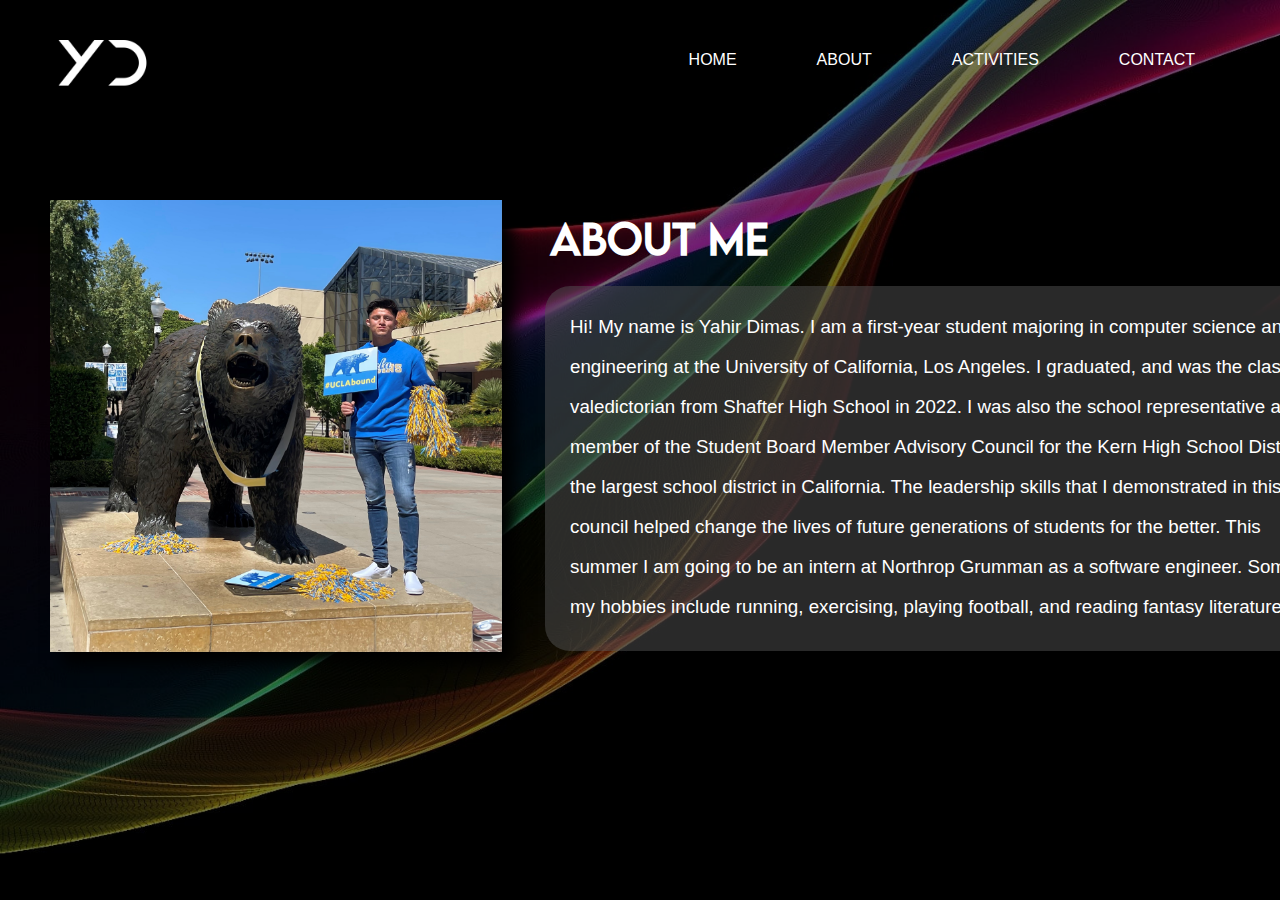
<file: about.html>
<html lang = "en">
    <head>
        <meta charset = "UTF-8" />
        <meta http-equiv = "X-UA-Compatible" content = "IE=edge" />
        <meta name = "viewport" content = "width=device-width, intitial-scale=1.0" />
        <link rel = "stylesheet" href = "about.css" />
        <title>The Experience</title>
    </head>
    <body>
        <header>
            <div id = "brand"><img src = "logo.png"  class = "logo" width = "120" height = "80"></div>
            <nav>
                <ul>
                    <li><a href = "index.html">Home</a></li>
                    <li><a href = "about.html">About</a></li>
                    <li><a href = "activities.html">Activities</a></li>
                    <li><a href = "contact.html">Contact</a></li>
                </ul>
            </nav>
            <div id = "hamburger-icon" onclick = "toggleMobileMenu(this)">
                <div class = "bar1"></div>
                <div class = "bar2"></div>
                <div class = "bar3"></div>
                <ul class = "mobile-menu">
                    <li><a href = "index.html">Home</a></li>
                    <li><a href = "about.html">About</a></li>
                    <li><a href = "activities.html">Activities</a></li>
                    <li><a href = "contact.html">Contact</a></li>
                </ul>
            </div>
        </header>
        <img class = "box-shadow" src = "about.jpg" alt = "Portrait">
        <h1>ABOUT ME</h1>
        <div class = "border">
            <p>Hi! My name is Yahir Dimas. I am a first-year student majoring in computer science and engineering 
                at the University of California, Los Angeles. I graduated, and was the class valedictorian from 
                Shafter High School in 2022. I was also the school representative and a member of the Student 
                Board Member Advisory Council for the Kern High School District, the largest school district in 
                California. The leadership skills that I demonstrated in this council helped change the lives of 
                future generations of students for the better. This summer I am going to be an intern at Northrop 
                Grumman as a software engineer. Some of my hobbies include running, exercising, playing 
                football, and reading fantasy literature.</p>
        </div>
      <script src = "script.js"></script>
    </body>
</html>
</file>
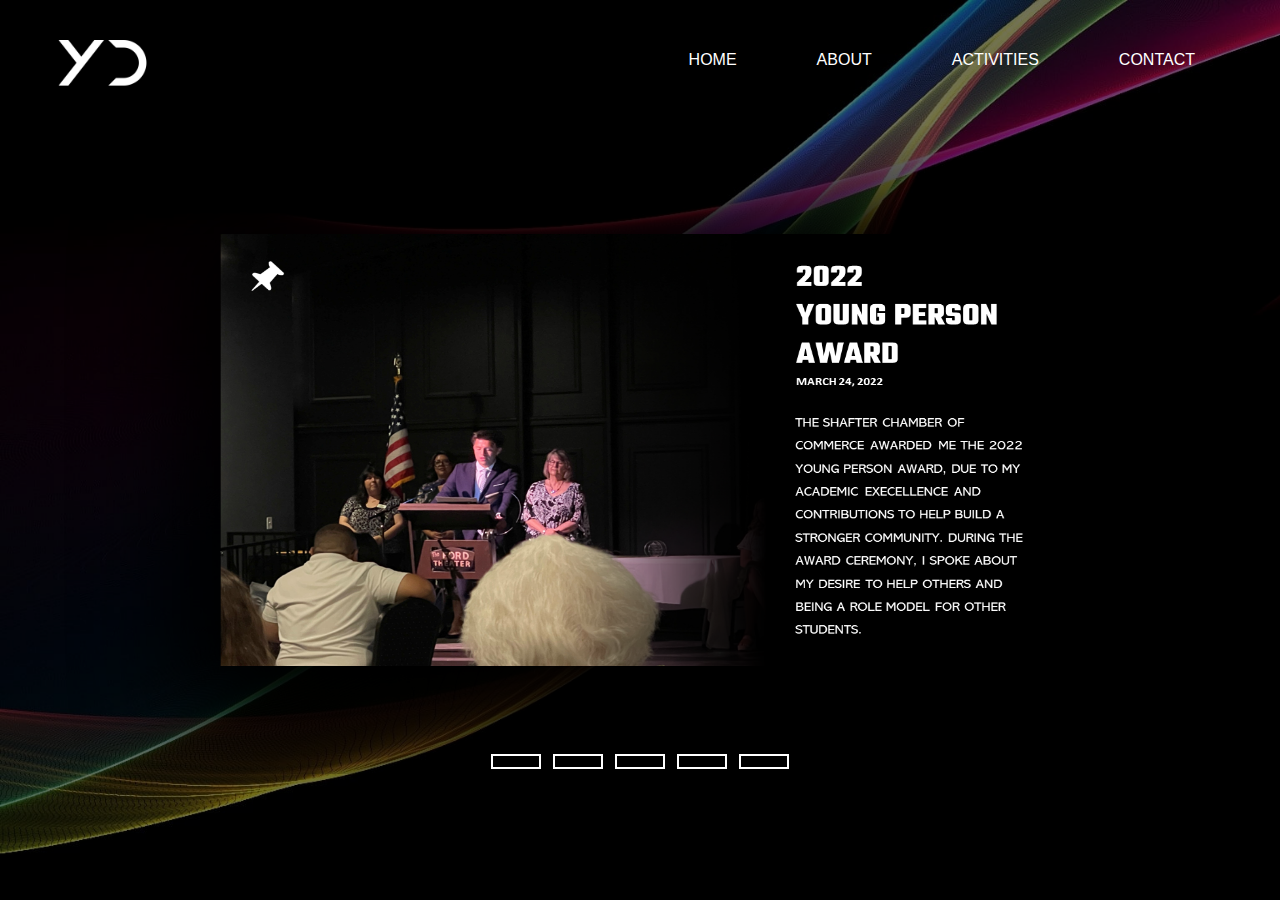
<file: activities.html>
<html lang = "en">
    <head>
        <meta charset = "UTF-8" />
        <meta http-equiv = "X-UA-Compatible" content = "IE=edge" />
        <meta name = "viewport" content = "width=device-width, intitial-scale=1.0" />
        <link rel = "stylesheet" href = "activities.css" />
        <title>The Experience</title>
    </head>
    <body>
        <header>
            <div id = "brand"><img src = "logo.png"  class = "logo" width = "120" height = "80"></div>
            <nav>
                <ul>
                    <li><a href = "index.html">Home</a></li>
                    <li><a href = "about.html">About</a></li>
                    <li><a href = "activities.html">Activities</a></li>
                    <li><a href = "contact.html">Contact</a></li>
                </ul>
            </nav>
            <div id = "hamburger-icon" onclick = "toggleMobileMenu(this)">
                <div class = "bar1"></div>
                <div class = "bar2"></div>
                <div class = "bar3"></div>
                <ul class = "mobile-menu">
                    <li><a href = "index.html">Home</a></li>
                    <li><a href = "about.html">About</a></li>
                    <li><a href = "activities.html">Activities</a></li>
                    <li><a href = "contact.html">Contact</a></li>
                </ul>
            </div>
        </header>

  <div class = "slidershow middle">
    <div class = "slides">
      <input type = "radio" name = "rate" id = "r1" checked>
      <input type = "radio" name = "rate" id = "r2">
      <input type = "radio" name = "rate" id = "r3">
      <input type = "radio" name = "rate" id = "r4">
      <input type = "radio" name = "rate" id = "r5">

      <div class = "slide s1">
        <img src = "first.png" alt = "award">
      </div>
      <div class = "slide">
        <img src = "second.png" alt = "shpe">
      </div>
      <div class = "slide">
        <img src = "third.png" alt = "graduation">
      </div>
      <div class = "slide">
        <img src = "fourth.png" alt = "work">
      </div>
      <div class = "slide">
        <img src = "fifth.png" alt = "running">
      </div>
    </div>
  </div>

  <div class = "movement">
    <label for = "r1" class = "bar"></label>
    <label for = "r2" class = "bar"></label>
    <label for = "r3" class = "bar"></label>
    <label for = "r4" class = "bar"></label>
    <label for = "r5" class = "bar"></label>
  </div>


  <img class = "first" src = "one.png" alt = "award">

  <img class = "second" src = "two.png" alt = "shpe">


  <img class = "third" src = "three.png" alt = "graduation">


  <img class = "fourth" src = "four.png" alt = "work">


  <img class = "fifth" src = "five.png" alt = "running">

  <script src = "script.js"></script>

</body>
</html>
</file>
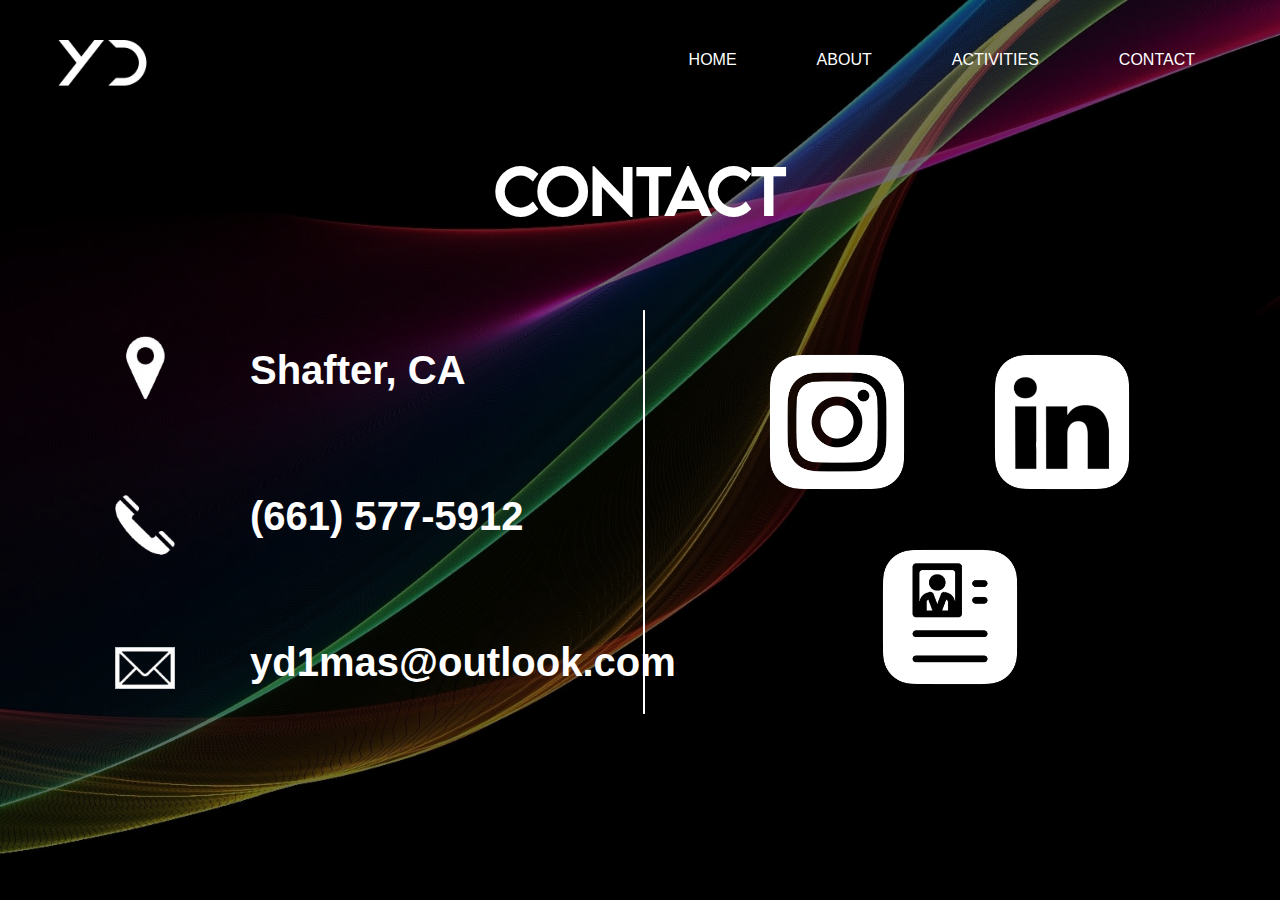
<file: contact.html>
<html lang = "en">
    <head>
        <meta charset = "UTF-8" />
        <meta http-equiv = "X-UA-Compatible" content = "IE=edge" />
        <meta name = "viewport" content = "width=device-width intitial-scale=1.0" />
        <link rel = "stylesheet" href = "contact.css" />
        <title>The Experience</title>
    </head>
    <body>
        <header>
            <div id = "brand"><img src = "logo.png"  class = "logo" width = "120" height = "80"></div>
            <nav>
                <ul>
                    <li><a href = "index.html">Home</a></li>
                    <li><a href = "about.html">About</a></li>
                    <li><a href = "activities.html">Activities</a></li>
                    <li><a href = "contact.html">Contact</a></li>
                </ul>
            </nav>
            <div id = "hamburger-icon" onclick = "toggleMobileMenu(this)">
                <div class = "bar1"></div>
                <div class = "bar2"></div>
                <div class = "bar3"></div>
                <ul class = "mobile-menu">
                    <li><a href = "index.html">Home</a></li>
                    <li><a href = "about.html">About</a></li>
                    <li><a href = "activities.html">Activities</a></li>
                    <li><a href = "contact.html">Contact</a></li>
                </ul>
            </div>
        </header>
              <h1>CONTACT</h1>
              <img class = "icons" src = "icons.png" alt = "Contacts">
              <p>Shafter, CA<br>
              </br>(661) 577-5912<br>
              </br>yd1mas@outlook.com</p>
              <a href = "https://www.instagram.com/yd1mas/" target = "_blank">
                <img class = "instagram" src = "instagram.png" alt = "Instagram">
              </a>
              <a href = "https://www.linkedin.com/in/yd1mas/" target = "_blank">
                <img class = "linkedIn" src = "linkedIn.png" alt = "LinkedIn">
              </a>
              <a href = "SHPE Resume - Yahir Dimas.pdf" target = "_blank">
                <img class = "resume" src = "resume.png" alt = "Resume">
              </a>
              <img class = "border" src = "border.png" alt = "Border">
        <script src = "script.js"></script>
  </body>
</html>
</file>
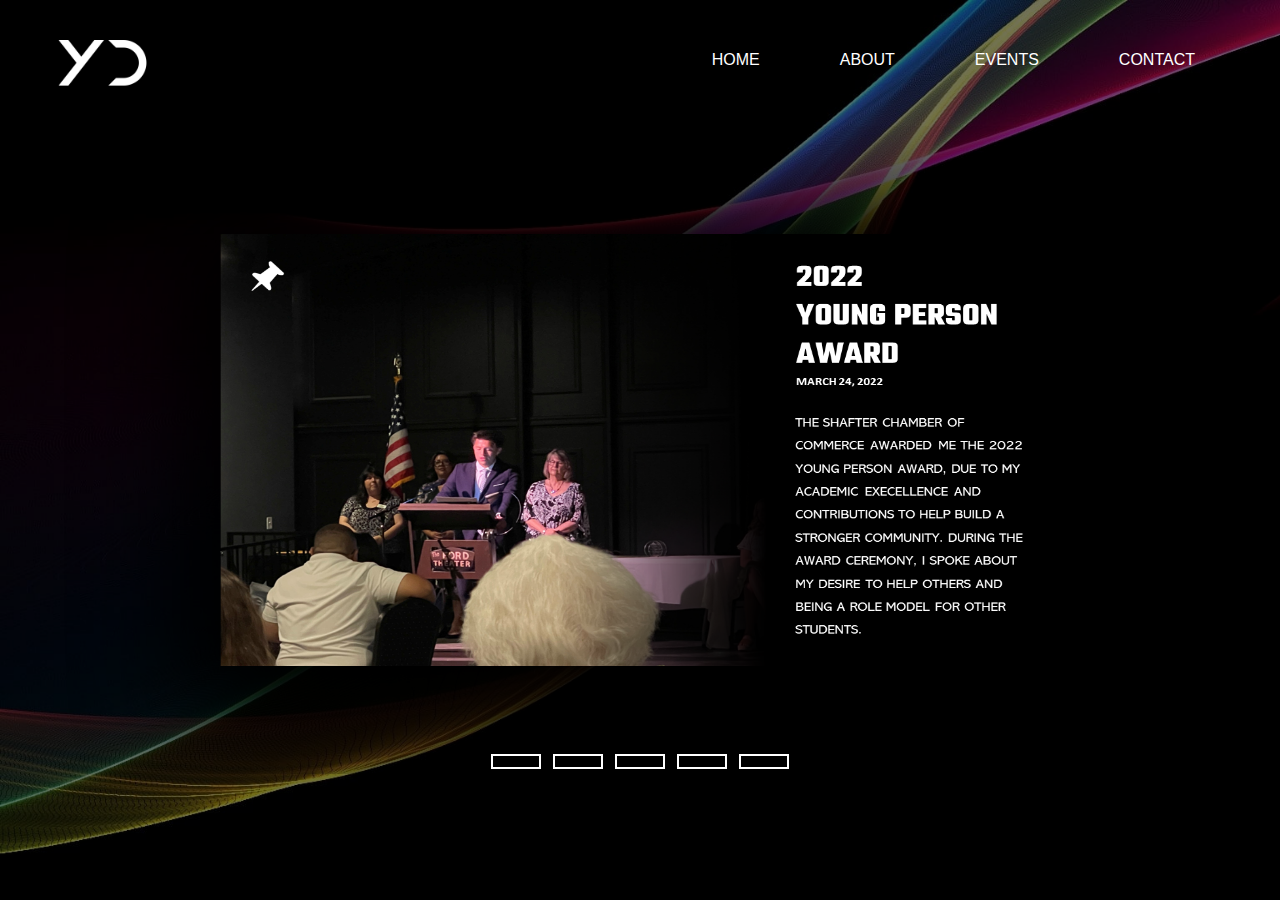
<file: events.html>
<html lang = "en">
    <head>
        <meta charset = "UTF-8" />
        <meta http-equiv = "X-UA-Compatible" content = "IE=edge" />
        <meta name = "viewport" content = "width=device-width, intitial-scale=1.0" />
        <link rel = "stylesheet" href = "events.css" />
        <title>The Experience</title>
    </head>
    <body>
        <header>
            <div id = "brand"><img src = "logo.png"  class = "logo" width = "120" height = "80"></div>
            <nav>
                <ul>
                  <li><a href = "./">Home</a></li>
                  <li><a href = "./about">About</a></li>
                  <li><a href = "./events">Events</a></li>
                  <li><a href = "./contact">Contact</a></li>
                </ul>
            </nav>
            <div id = "hamburger-icon" onclick = "toggleMobileMenu(this)">
                <div class = "bar1"></div>
                <div class = "bar2"></div>
                <div class = "bar3"></div>
                <ul class = "mobile-menu">
                  <li><a href = "./">Home</a></li>
                  <li><a href = "./about">About</a></li>
                  <li><a href = "./events">Events</a></li>
                  <li><a href = "./contact">Contact</a></li>
                </ul>
            </div>
        </header>

  <div class = "slidershow middle">
    <div class = "slides">
      <input type = "radio" name = "rate" id = "r1" checked>
      <input type = "radio" name = "rate" id = "r2">
      <input type = "radio" name = "rate" id = "r3">
      <input type = "radio" name = "rate" id = "r4">
      <input type = "radio" name = "rate" id = "r5">

      <div class = "slide s1">
        <img src = "first.png" alt = "award">
      </div>
      <div class = "slide">
        <img src = "second.png" alt = "shpe">
      </div>
      <div class = "slide">
        <img src = "third.png" alt = "graduation">
      </div>
      <div class = "slide">
        <img src = "fourth.png" alt = "work">
      </div>
      <div class = "slide">
        <img src = "fifth.png" alt = "running">
      </div>
    </div>
  </div>

  <div class = "movement">
    <label for = "r1" class = "bar"></label>
    <label for = "r2" class = "bar"></label>
    <label for = "r3" class = "bar"></label>
    <label for = "r4" class = "bar"></label>
    <label for = "r5" class = "bar"></label>
  </div>


  <img class = "first" src = "one.png" alt = "award">

  <img class = "second" src = "two.png" alt = "shpe">


  <img class = "third" src = "three.png" alt = "graduation">


  <img class = "fourth" src = "four.png" alt = "work">


  <img class = "fifth" src = "five.png" alt = "running">

  <script src = "script.js"></script>

</body>
</html>
</file>
<file: about.css>
* {
    padding: 0;
    margin: 0;
    box-sizing: border-box;
    font-family: sans-serif;
}

html, body {
    width: 100%;
    height: 100%;
    margin: 0;
    padding: 0;
    overflow-x: hidden;
    color: black;
    background-color: black;
}

body {
    width: 100%;
    height: 127.5vh;
    background-image: url(background.png);
    background-size: cover;
    background-position: center;
    color: black;
    background-color: black;
}

header a {
    text-decoration: none;
}

header {
    padding: 0 20px;
    background-color: transparent;
    height: 50px;
    display: flex;
    justify-content: space-between;
}

#brand {
    align-items: center;
    margin: 20px 30px;
    cursor: pointer;
}

ul {
    list-style: none;
    height: 100%;
    display: flex;
    align-items: center;
    justify-content: space-around;
    margin-top: 35px;
    margin-right: 25px;
}

ul a {
    color: white;
    text-transform: uppercase;
}

ul li {
    list-style: none;
    display: inline-block;
    margin: 0 40px;
    position: relative;

}

ul li::after {
    content: '';
    height: 3px;
    width: 0;
    background: white;
    position: absolute;
    left: 0;
    bottom: -10px;
    transition: 0.5s;
}

ul li:hover::after {
    width: 100%;
}

#hamburger-icon {
    margin-top: 40px;
    margin-right: 25px;
    display: none;
    cursor: pointer;
}

#hamburger-icon div {
    width: 35px;
    height: 3px;
    background-color: white;
    margin: 6px 0;
    transition: 0.4s;
}

.open .bar1 {
    -webkit-transform: rotate(-45deg) translate(-6px, 6px);
    transform: rotate(-45deg) translate(-6px, 6px);
}

.open .bar2 {
    opacity: 0;
}

.open .bar3 {
    -webkit-transform: rotate(45deg) translate(-6px, -8px);
    transform: rotate(45deg) translate(-6px, -8px);
}

.open .mobile-menu {
    display: flex;
    flex-direction: column;
    align-items: center;
    justify-content: flex-start;
}

.mobile-menu {
    display: none;
    position: absolute;
    top: 80px;
    right: 1.5rem;
    height: calc(100vh - 50px);
    width: 30%;
    background: rgba(82, 82, 82, 0.5);
    height: 340px;
    border-radius: 25px;
}

.mobile-menu li {
    margin-top: 40px;
    margin-bottom: 20px;
}

@font-face {
    font-family: lemon;
    src:url(LEMONMILK-Regular.otf);
}

/*Media Content*/
img.box-shadow {
    box-shadow: .75em .75em 1em black;
    display: block;
    margin-left: auto;
    margin-right: auto;
    height: 301.44px;
    width: 301.44px;
    margin-top: 100px;
}

h1{
    color: white;
    font-family: lemon;
    font-size: 20px;
    margin-top: 20px;
    text-align: center;
}

.border {
    background: rgba(82, 82, 82, 0.5);
    height: 425px;
    width: 350px;
    border-radius: 25px;
    margin-right: auto;
    margin-left: auto;
    display: block;
    margin-top: 15px;
    position: relative;
}

.border p {
    color: white;
    font-size: 16px;
    text-align: center;
    text-justify: inter-word;
    margin-right: 20px;
    margin-left: 20px;
    line-height: 22px;
    transform: translateY(3.5%);
    position: relative;
}

@media (max-width: 800px) {
    header nav {
        display: none;
    }

    #hamburger-icon {
        display: block;
    }

}

@media (min-width: 800px) {
    html, body {
        width: 100%;
        height: 100%;
        margin: 0;
        padding: 0;
        overflow-x: hidden;
        overflow-y: hidden;
    }
    
    body {
        width: 100%;
        height: 100vh;
        background-image: url(background.png);
        background-size: cover;
        background-position: center;
        color: black;
    }

    /* Desktop Content */

    h1 {
        font-size: 40px;
        font-family: lemon;
        text-align: left;
        margin-left: 550px;
        margin-top: -440px;
    }

    .border {
        background: rgba(82, 82, 82, 0.5);
        height: 365px;
        width: 800px;
        border-radius: 25px;
        margin-left: 545px;
        display: block;
        margin-top: 15px;
        position: relative;
    }

    .border p {
        font-size: 18.75px;
        margin-left: 25px;
        margin-right: 25px;
        margin-top: 20px;
        line-height: 40px;
        text-align: left;
        transform: translateY(6.5%);
    }

    img.box-shadow {
        box-shadow: .75em .75em 1em black;
        margin-left: 50px;
        width: 452.17px;
        height: 452.17px;
        margin-right: 40px;
        margin-top: 150px;
    }


}
</file>
<file: activities.css>
* {
    padding: 0;
    margin: 0;
    box-sizing: border-box;
    font-family: sans-serif;
}

html, body {
    width: 100%;
    height: 100%;
    margin: 0;
    padding: 0;
    overflow-x: hidden;
    color: black;
    background-color: black;
}

body {
    width: 100%;
    height: 155vh;
    background-image: url(background.png);
    background-size: cover;
    background-position: center;
    color: black;
    background-color: black;
}

header a {
    text-decoration: none;
}

header {
    padding: 0 20px;
    background-color: transparent;
    height: 50px;
    display: flex;
    justify-content: space-between;
}

#brand {
    align-items: center;
    margin: 20px 30px;
    cursor: pointer;
}

ul {
    list-style: none;
    height: 100%;
    display: flex;
    align-items: center;
    justify-content: space-around;
    margin-top: 35px;
    margin-right: 25px;
}

ul a {
    color: white;
    text-transform: uppercase;
}

ul li {
    list-style: none;
    display: inline-block;
    margin: 0 40px;
    position: relative;

}

ul li::after {
    content: '';
    height: 3px;
    width: 0;
    background: white;
    position: absolute;
    left: 0;
    bottom: -10px;
    transition: 0.5s;
}

ul li:hover::after {
    width: 100%;
}

#hamburger-icon {
    margin-top: 40px;
    margin-right: 25px;
    display: none;
    cursor: pointer;
}

#hamburger-icon div {
    width: 35px;
    height: 3px;
    background-color: white;
    margin: 6px 0;
    transition: 0.4s;
}

.open .bar1 {
    -webkit-transform: rotate(-45deg) translate(-6px, 6px);
    transform: rotate(-45deg) translate(-6px, 6px);
}

.open .bar2 {
    opacity: 0;
}

.open .bar3 {
    -webkit-transform: rotate(45deg) translate(-6px, -8px);
    transform: rotate(45deg) translate(-6px, -8px);
}

.open .mobile-menu {
    display: flex;
    flex-direction: column;
    align-items: center;
    justify-content: flex-start;
}

.mobile-menu {
    display: none;
    position: absolute;
    top: 80px;
    right: 1.5rem;
    height: calc(100vh - 50px);
    width: 30%;
    background: rgba(82, 82, 82, 0.5);
    height: 340px;
    border-radius: 25px;
}

.mobile-menu li {
    margin-top: 40px;
    margin-bottom: 20px;
}

.slidershow {
    display: none;
}

.middle {
    display: none;
}

.movement {
    display: none;
}

.bar {
    display: none;
}

.bar:hover {
    display: none;
}

input[name = "rate"] {
    display: none;
}


.slides {
    display: none;
}

.slide {
    display: none;
}

.slide img {
    display: none;
}

#r1:checked ~ .s1 {
    display: none;
}

#r2:checked ~ .s1 {
    display: none;
}

#r3:checked ~ .s1 {
    display: none;
}

#r4:checked ~ .s1 {
    display: none;
}

#r5:checked ~ .s1 {
    display: none;
}

img.first {
    height: 180px;
    width: 320px;
    margin-top: 100px;
    display: block;
    margin-left: auto;
    margin-right: auto;
    box-shadow: .75em .75em 1em black;
}

.second {
    height: 180px;
    width: 320px;
    margin-top: 30px;
    display: block;
    margin-left: auto;
    margin-right: auto;
    box-shadow: .75em .75em 1em black;
}

.third {
    height: 180px;
    width: 320px;
    margin-top: 30px;
    display: block;
    margin-left: auto;
    margin-right: auto;
    box-shadow: .75em .75em 1em black;
}

.fourth {
    height: 180px;
    width: 320px;
    margin-top: 30px;
    display: block;
    margin-left: auto;
    margin-right: auto;
    box-shadow: .75em .75em 1em black;
}

.fifth {
    height: 180px;
    width: 320px;
    margin-top: 30px;
    display: block;
    margin-left: auto;
    margin-right: auto;
    box-shadow: .75em .75em 1em black;
}


@media (max-width: 800px) {
    header nav {
        display: none;
    }

    #hamburger-icon {
        display: block;
    }

}

@media (min-width: 800px) {
    html, body {
        width: 100%;
        height: 100%;
        margin: 0;
        padding: 0;
        overflow-y: hidden;
        overflow-x: hidden;
    }
    
    body {
        width: 100%;
        height: 100vh;
        background-image: url(background.png);
        background-size: cover;
        background-position: center;
        color: black;
    }


    .slidershow {
        display: block;
        width: 1152px;
        height: 648px;
    }
    
    .middle {
        display: block;
        position: absolute;
        top: 50%;
        left: 50%;
        transform: translate(-50%, -50%);
    }
    
    .movement {
        display: block;
        position: absolute;
        bottom: 125px;
        left: 50%;
        transform: translateX(-50%);
        display: flex;
    }
    
    .bar {
        display: block;
        width: 50px;
        height: 15px;
        border: 2px solid #fff;
        margin: 6px;
        cursor: pointer;
        transition: 0.4s;
    }
    
    .bar:hover {
        display: block;
        background: #fff;
    }
    
    input[name = "rate"] {
        display: block;
        position: absolute;
        visibility: hidden;
    }


    .slides {
        width: 500%;
        height: 100%;
        display: flex;
    }
    
    .slide {
        display: block;
        width: 20%;
        transition: 0.3s;
    }
    
    .slide img {
        display: block;
        width: 100%;
        height: 100%;
    }

    #r1:checked ~ .s1 {
        display: block;
        margin-left: 0;
    }
    
    #r2:checked ~ .s1 {
        display: block;
        margin-left: -20%;
    }
    
    #r3:checked ~ .s1 {
        display: block;
        margin-left: -40%;
    }
    
    #r4:checked ~ .s1 {
        display: block;
        margin-left: -60%;
    }
    
    #r5:checked ~ .s1 {
        display: block;
        margin-left: -80%;
       
    }

    img.first {
        display: none;
    }

    img.second {
        display: none;
    }

    img.third {
        display: none;
    }

    img.fourth {
        display: none;
    }

    img.fifth {
        display: none;
    }
}
</file>
<file: contact.css>
* {
    padding: 0;
    margin: 0;
    box-sizing: border-box;
    font-family: sans-serif;
}

html, body {
    width: 100%;
    height: 100%;
    margin: 0;
    padding: 0;
    overflow-y: hidden;
    overflow-x: hidden;
    color: white;
    background-color: black;
}

body {
    width: 100%;
    height: 100vh;
    background-image: url(background.png);
    background-size: cover;
    background-position: center;
    color: white;
    background-color: black;
}

header a {
    text-decoration: none;
}

header {
    padding: 0 20px;
    background-color: transparent;
    height: 50px;
    display: flex;
    justify-content: space-between;
}

#brand {
    align-items: center;
    margin: 20px 30px;
    cursor: pointer;
}

ul {
    list-style: none;
    height: 100%;
    display: flex;
    align-items: center;
    justify-content: space-around;
    margin-top: 35px;
    margin-right: 25px;
}

ul a {
    color: white;
    text-transform: uppercase;
}

ul li {
    list-style: none;
    display: inline-block;
    margin: 0 40px;
    position: relative;

}

ul li::after {
    content: '';
    height: 3px;
    width: 0;
    background: white;
    position: absolute;
    left: 0;
    bottom: -10px;
    transition: 0.5s;
}

ul li:hover::after {
    width: 100%;
}

#hamburger-icon {
    margin-top: 40px;
    margin-right: 25px;
    display: none;
    cursor: pointer;
}

#hamburger-icon div {
    width: 35px;
    height: 3px;
    background-color: white;
    margin: 6px 0;
    transition: 0.4s;
}

.open .bar1 {
    -webkit-transform: rotate(-45deg) translate(-6px, 6px);
    transform: rotate(-45deg) translate(-6px, 6px);
}

.open .bar2 {
    opacity: 0;
}

.open .bar3 {
    -webkit-transform: rotate(45deg) translate(-6px, -8px);
    transform: rotate(45deg) translate(-6px, -8px);
}

.open .mobile-menu {
    display: flex;
    flex-direction: column;
    align-items: center;
    justify-content: flex-start;
}

.mobile-menu {
    display: none;
    position: absolute;
    top: 80px;
    right: 1.5rem;
    height: calc(100vh - 50px);
    width: 30%;
    background: rgba(82, 82, 82, 0.5);
    height: 340px;
    border-radius: 25px;
}

.mobile-menu li {
    margin-top: 40px;
    margin-bottom: 20px;
}

@font-face {
    font-family: lemon;
    src:url(LEMONMILK-Regular.otf);

}

h1 {
    color: white;
    text-align: center;
    font-size: 40px;
    font-family: lemon;
    margin-top: 100px;
}

img.icons {
    margin-top: 45px;
    width: 40px;
    height: 235.5px;
    margin-left: 75px;
}

p {
    color: white;
    text-align: left;
    margin-left: 140px;
    margin-top: -240px;;
    line-height: 50px;
    font-weight: bold;
    font-size: 20px;
}

img.border {
    display: none;
}

img.instagram {
    float: left;
    margin-left: 72.5px;
    margin-top: 40px;
    width: 51.2px;
    height: 51.2px;
}

img.linkedIn {
    float: left;
    margin-left: 50px;
    margin-top: 40px;
    width: 51.2px;
    height: 51.2px;
}

img.resume {
    float: left;
    margin-left: 50px;
    margin-top: 40px;
    width: 51.2px; 
    height: 51.2px;
}

@media (max-width: 800px) {
    header nav {
        display: none;
    }

    #hamburger-icon {
        display: block;
    }
}

@media (min-width: 800px) {
    h1 {
        font-size: 60px;
        font-family: lemon;
    }

    img.icons {
        margin-top: 105px;
        width: 60px;
        height: 353.25px;
        margin-left: 115px;
    }

    p {
        color: white;
        text-align: left;
        margin-top: -355px;
        margin-left: 250px;
        font-weight: 100;
        line-height: 73px;
        font-weight: bold;
        font-size: 40px;
    }

    img.border {
        display: block;
        float: right;
        margin-right: 625px;
        margin-top: -392.5px;
    }
    
    img.instagram {
        float: right;
        margin-right: 375px;
        margin-top: -345px;
        width: 136px;
        height: 136px;
    }
    
    img.linkedIn {
        float: right;
        margin-right: 150px;
        margin-top: -345px;
        width: 136px;
        height: 136px;
    }
    
    img.resume {
        float: right;
        margin-right: 262.5px;
        margin-top: -150px;
        width: 136px; 
        height: 136px;
    }
}
</file>
<file: events.css>
* {
    padding: 0;
    margin: 0;
    box-sizing: border-box;
    font-family: sans-serif;
}

html, body {
    width: 100%;
    height: 100%;
    margin: 0;
    padding: 0;
    overflow-x: hidden;
    color: black;
    background-color: black;
}

body {
    width: 100%;
    height: 155vh;
    background-image: url(background.png);
    background-size: cover;
    background-position: center;
    color: black;
    background-color: black;
}

header a {
    text-decoration: none;
}

header {
    padding: 0 20px;
    background-color: transparent;
    height: 50px;
    display: flex;
    justify-content: space-between;
}

#brand {
    align-items: center;
    margin: 20px 30px;
    cursor: pointer;
}

ul {
    list-style: none;
    height: 100%;
    display: flex;
    align-items: center;
    justify-content: space-around;
    margin-top: 35px;
    margin-right: 25px;
}

ul a {
    color: white;
    text-transform: uppercase;
}

ul li {
    list-style: none;
    display: inline-block;
    margin: 0 40px;
    position: relative;

}

ul li::after {
    content: '';
    height: 3px;
    width: 0;
    background: white;
    position: absolute;
    left: 0;
    bottom: -10px;
    transition: 0.5s;
}

ul li:hover::after {
    width: 100%;
}

#hamburger-icon {
    margin-top: 40px;
    margin-right: 25px;
    display: none;
    cursor: pointer;
}

#hamburger-icon div {
    width: 35px;
    height: 3px;
    background-color: white;
    margin: 6px 0;
    transition: 0.4s;
}

.open .bar1 {
    -webkit-transform: rotate(-45deg) translate(-6px, 6px);
    transform: rotate(-45deg) translate(-6px, 6px);
}

.open .bar2 {
    opacity: 0;
}

.open .bar3 {
    -webkit-transform: rotate(45deg) translate(-6px, -8px);
    transform: rotate(45deg) translate(-6px, -8px);
}

.open .mobile-menu {
    display: flex;
    flex-direction: column;
    align-items: center;
    justify-content: flex-start;
}

.mobile-menu {
    display: none;
    position: absolute;
    top: 80px;
    right: 1.5rem;
    height: calc(100vh - 50px);
    width: 30%;
    background: rgba(82, 82, 82, 0.5);
    height: 340px;
    border-radius: 25px;
}

.mobile-menu li {
    margin-top: 40px;
    margin-bottom: 20px;
}

.slidershow {
    display: none;
}

.middle {
    display: none;
}

.movement {
    display: none;
}

.bar {
    display: none;
}

.bar:hover {
    display: none;
}

input[name = "rate"] {
    display: none;
}


.slides {
    display: none;
}

.slide {
    display: none;
}

.slide img {
    display: none;
}

#r1:checked ~ .s1 {
    display: none;
}

#r2:checked ~ .s1 {
    display: none;
}

#r3:checked ~ .s1 {
    display: none;
}

#r4:checked ~ .s1 {
    display: none;
}

#r5:checked ~ .s1 {
    display: none;
}

img.first {
    height: 180px;
    width: 320px;
    margin-top: 100px;
    display: block;
    margin-left: auto;
    margin-right: auto;
    box-shadow: .75em .75em 1em black;
}

.second {
    height: 180px;
    width: 320px;
    margin-top: 30px;
    display: block;
    margin-left: auto;
    margin-right: auto;
    box-shadow: .75em .75em 1em black;
}

.third {
    height: 180px;
    width: 320px;
    margin-top: 30px;
    display: block;
    margin-left: auto;
    margin-right: auto;
    box-shadow: .75em .75em 1em black;
}

.fourth {
    height: 180px;
    width: 320px;
    margin-top: 30px;
    display: block;
    margin-left: auto;
    margin-right: auto;
    box-shadow: .75em .75em 1em black;
}

.fifth {
    height: 180px;
    width: 320px;
    margin-top: 30px;
    display: block;
    margin-left: auto;
    margin-right: auto;
    box-shadow: .75em .75em 1em black;
}


@media (max-width: 800px) {
    header nav {
        display: none;
    }

    #hamburger-icon {
        display: block;
    }

}

@media (min-width: 800px) {
    html, body {
        width: 100%;
        height: 100%;
        margin: 0;
        padding: 0;
        overflow-y: hidden;
        overflow-x: hidden;
    }
    
    body {
        width: 100%;
        height: 100vh;
        background-image: url(background.png);
        background-size: cover;
        background-position: center;
        color: black;
    }


    .slidershow {
        display: block;
        width: 1152px;
        height: 648px;
    }
    
    .middle {
        display: block;
        position: absolute;
        top: 50%;
        left: 50%;
        transform: translate(-50%, -50%);
    }
    
    .movement {
        display: block;
        position: absolute;
        bottom: 125px;
        left: 50%;
        transform: translateX(-50%);
        display: flex;
    }
    
    .bar {
        display: block;
        width: 50px;
        height: 15px;
        border: 2px solid #fff;
        margin: 6px;
        cursor: pointer;
        transition: 0.4s;
    }
    
    .bar:hover {
        display: block;
        background: #fff;
    }
    
    input[name = "rate"] {
        display: block;
        position: absolute;
        visibility: hidden;
    }


    .slides {
        width: 500%;
        height: 100%;
        display: flex;
    }
    
    .slide {
        display: block;
        width: 20%;
        transition: 0.3s;
    }
    
    .slide img {
        display: block;
        width: 100%;
        height: 100%;
    }

    #r1:checked ~ .s1 {
        display: block;
        margin-left: 0;
    }
    
    #r2:checked ~ .s1 {
        display: block;
        margin-left: -20%;
    }
    
    #r3:checked ~ .s1 {
        display: block;
        margin-left: -40%;
    }
    
    #r4:checked ~ .s1 {
        display: block;
        margin-left: -60%;
    }
    
    #r5:checked ~ .s1 {
        display: block;
        margin-left: -80%;
       
    }

    img.first {
        display: none;
    }

    img.second {
        display: none;
    }

    img.third {
        display: none;
    }

    img.fourth {
        display: none;
    }

    img.fifth {
        display: none;
    }
}
</file>
